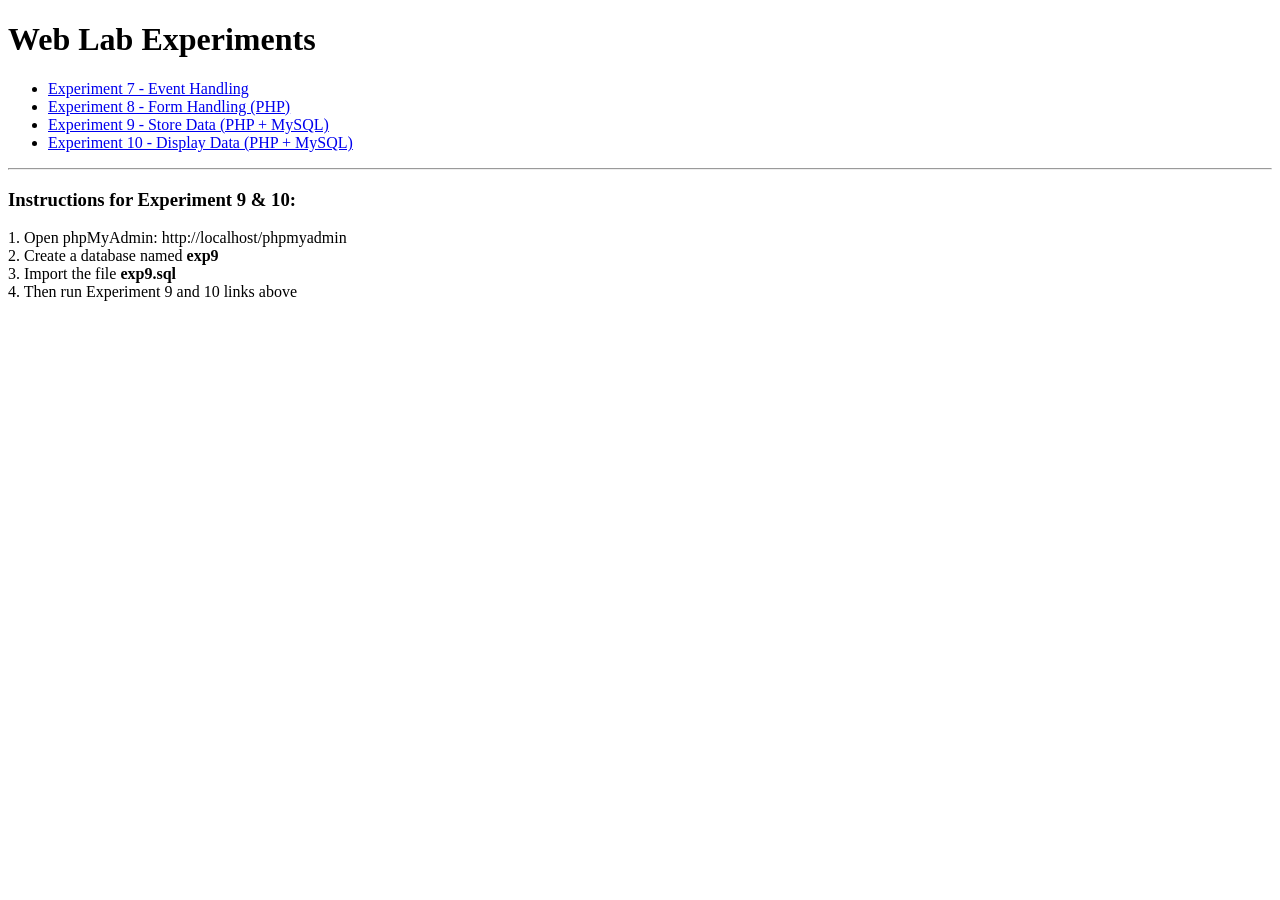
<file: WebLab/index.html>
<!DOCTYPE html>
<html>
<head>
    <title>Web Lab Experiments</title>
</head>
<body>

<h1>Web Lab Experiments</h1>

<ul>
    <li><a href="exp7/index.html">Experiment 7 - Event Handling</a></li>

    <li><a href="exp8/form.html">Experiment 8 - Form Handling (PHP)</a></li>

    <li><a href="exp9/form.html">Experiment 9 - Store Data (PHP + MySQL)</a></li>

    <li><a href="exp10/display.php">Experiment 10 - Display Data (PHP + MySQL)</a></li>
</ul>

<hr>

<h3>Instructions for Experiment 9 & 10:</h3>
<p>
1. Open phpMyAdmin: http://localhost/phpmyadmin <br>
2. Create a database named <b>exp9</b> <br>
3. Import the file <b>exp9.sql</b> <br>
4. Then run Experiment 9 and 10 links above
</p>

</body>
</html>
</file>
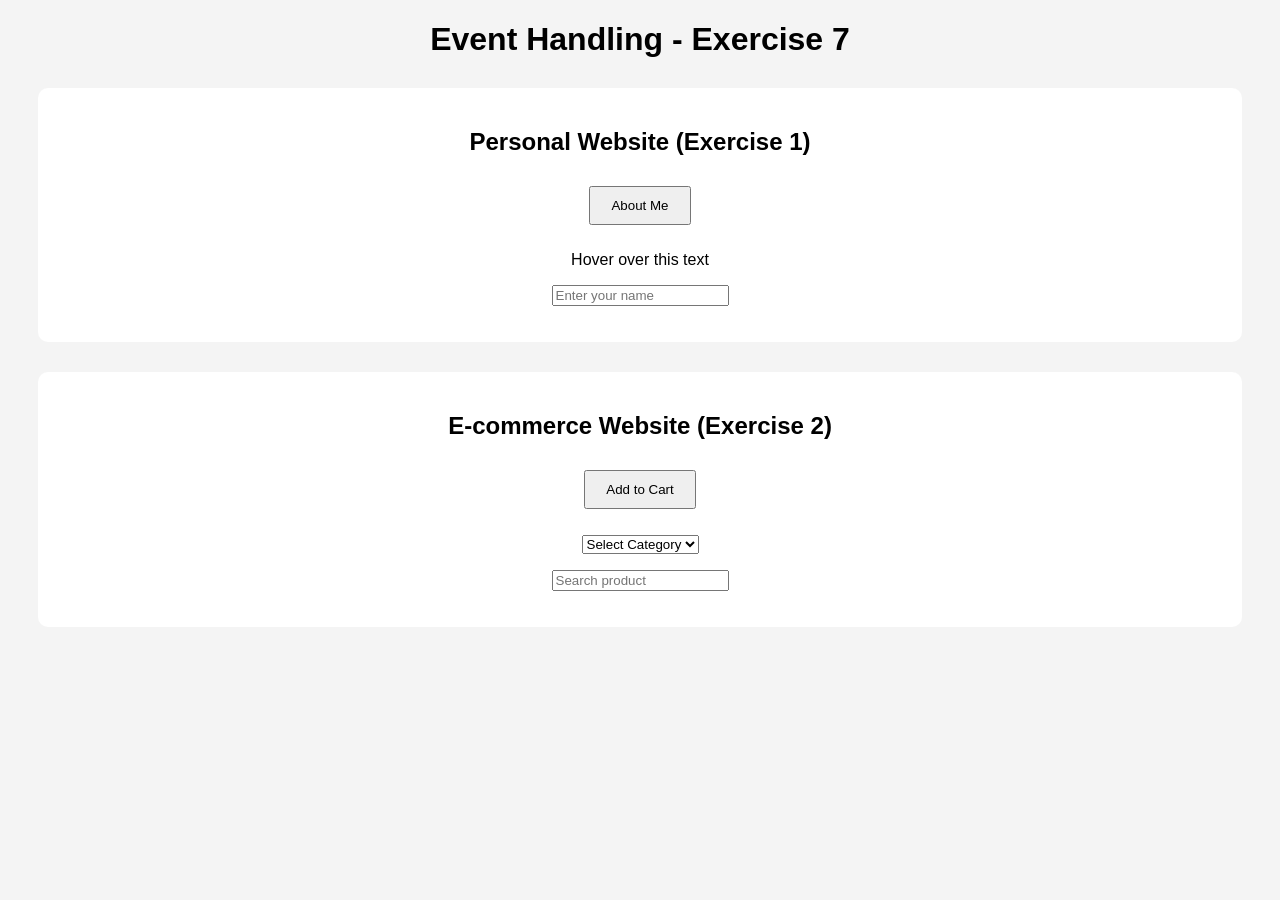
<file: WebLab/exp7/index.html>
<!DOCTYPE html>
<html>
<head>
    <title>Event Handling Experiment</title>
    <style>
        body {
            font-family: Arial;
            background-color: #f4f4f4;
            text-align: center;
        }
        .section {
            margin: 30px;
            padding: 20px;
            background: white;
            border-radius: 10px;
        }
        button {
            padding: 10px 20px;
            margin: 10px;
            cursor: pointer;
        }
    </style>
</head>

<body>

<h1>Event Handling - Exercise 7</h1>

<!-- ================= EXERCISE 1 ================= -->
<div class="section">
    <h2>Personal Website (Exercise 1)</h2>

    <!-- Button Click -->
    <button onclick="showAbout()">About Me</button>
    <p id="about"></p>

    <!-- Hover -->
    <p onmouseover="hoverText(this)" onmouseout="normalText(this)">
        Hover over this text
    </p>

    <!-- Input -->
    <input type="text" placeholder="Enter your name" onkeyup="showName(this.value)">
    <p id="name"></p>
</div>

<!-- ================= EXERCISE 2 ================= -->
<div class="section">
    <h2>E-commerce Website (Exercise 2)</h2>

    <!-- Add to Cart -->
    <button onclick="addToCart()">Add to Cart</button>
    <p id="cart"></p>

    <!-- Dropdown -->
    <select onchange="selectCategory(this.value)">
        <option value="">Select Category</option>
        <option value="Mobiles">Mobiles</option>
        <option value="Laptops">Laptops</option>
        <option value="Clothes">Clothes</option>
    </select>
    <p id="category"></p>

    <!-- Search -->
    <input type="text" placeholder="Search product" onkeyup="searchProduct(this.value)">
    <p id="search"></p>

</div>

<script>
/* Exercise 1 */
function showAbout() {
    document.getElementById("about").innerHTML = "Hello! This is my personal website.";
}

function hoverText(element) {
    element.innerHTML = "You are hovering!";
}

function normalText(element) {
    element.innerHTML = "Hover over this text";
}

function showName(value) {
    document.getElementById("name").innerHTML = "Welcome " + value;
}

/* Exercise 2 */
function addToCart() {
    document.getElementById("cart").innerHTML = "Item added to cart!";
}

function selectCategory(value) {
    document.getElementById("category").innerHTML = "Selected: " + value;
}

function searchProduct(value) {
    document.getElementById("search").innerHTML = "Searching for: " + value;
}
</script>

</body>
</html>
</file>
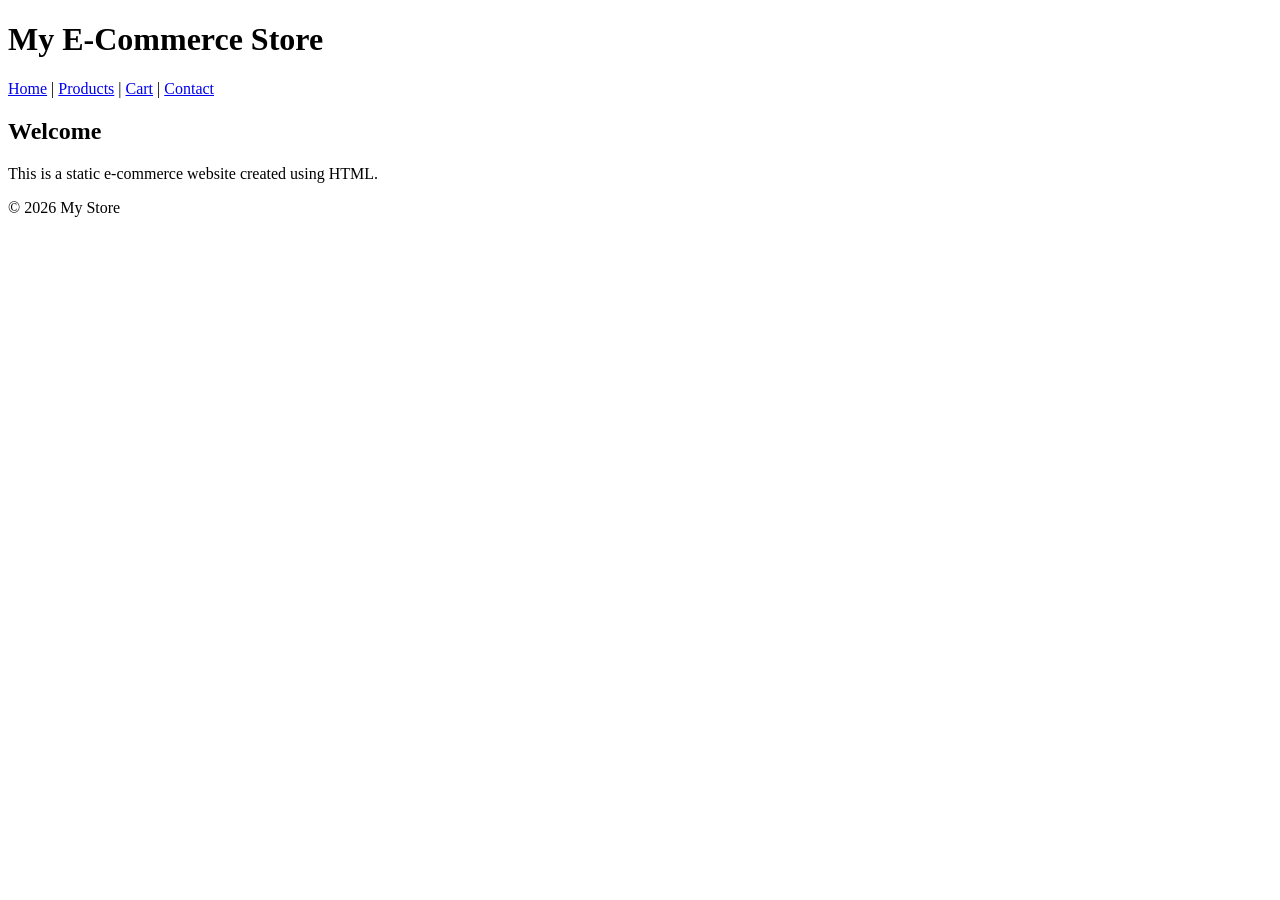
<file: Exp (1-6)/Exp 2/EXP2(1)/index.html>
<!DOCTYPE html>
<html>
<head>
    <title>E-Commerce Home</title>
</head>
<body>

<header>
    <h1>My E-Commerce Store</h1>
    <nav>
        <a href="index.html">Home</a> |
        <a href="products.html">Products</a> |
        <a href="cart.html">Cart</a> |
        <a href="contact.html">Contact</a>
    </nav>
</header>

<section>
    <h2>Welcome</h2>
    <p>This is a static e-commerce website created using HTML.</p>
</section>

<footer>
    <p>&copy; 2026 My Store</p>
</footer>

</body>
</html>
</file>
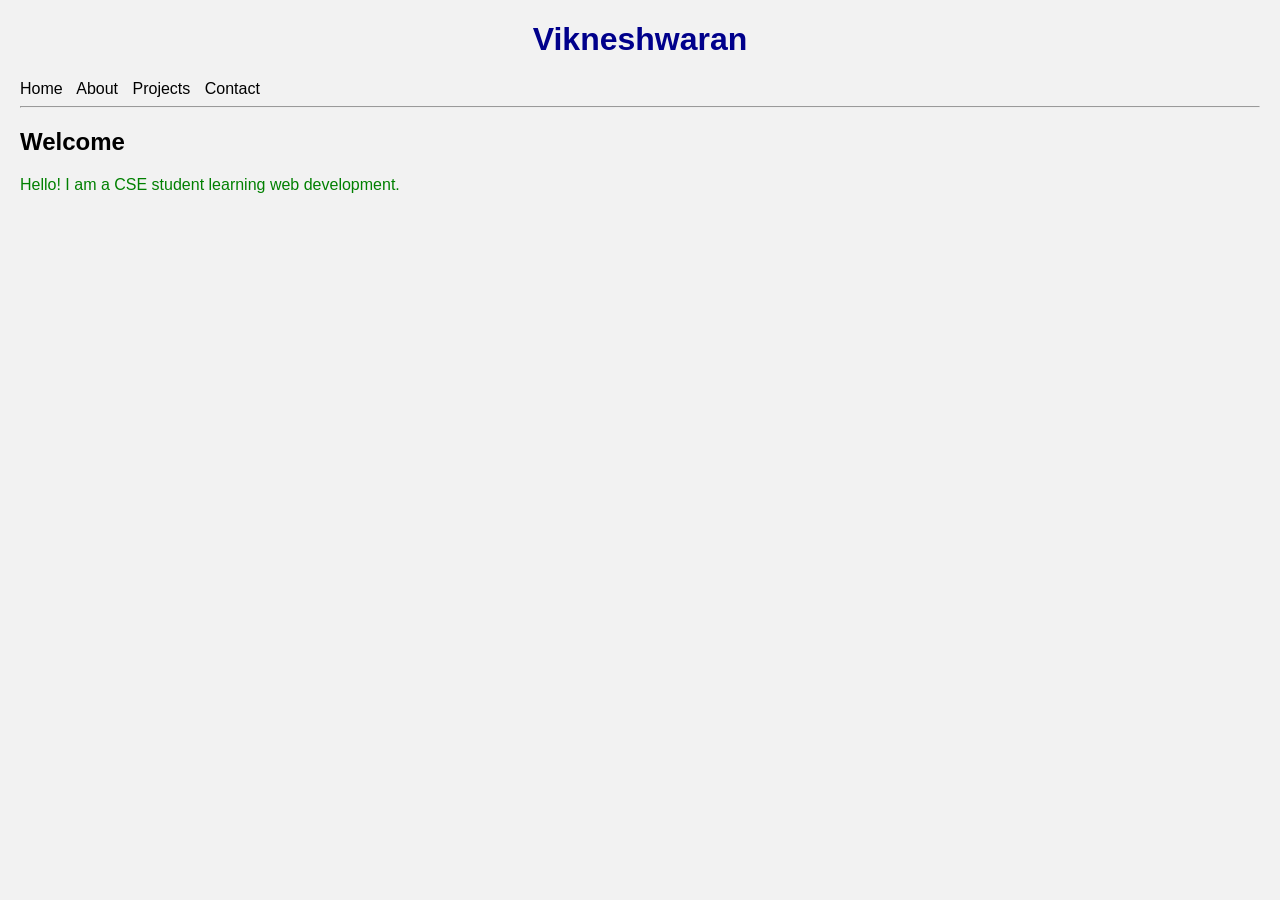
<file: Exp (1-6)/Exp 3/EXP3(1)/INDEX.HTML>
<!DOCTYPE html>
<html>
<head>
    <title>Home</title>

    <link rel="stylesheet" href="style.css">

 
    <style>
        p {
            color: green;
        }
    </style>
</head>

<body>

<h1 style="text-align: center;">Vikneshwaran</h1>

<nav>
    <a href="index.html">Home</a>
    <a href="about.html">About</a>
    <a href="projects.html">Projects</a>
    <a href="contact.html">Contact</a>
</nav>

<hr>

<section>
    <h2>Welcome</h2>
    <p>Hello! I am a CSE student learning web development.</p>
</section>



</body>
</html>
</file>
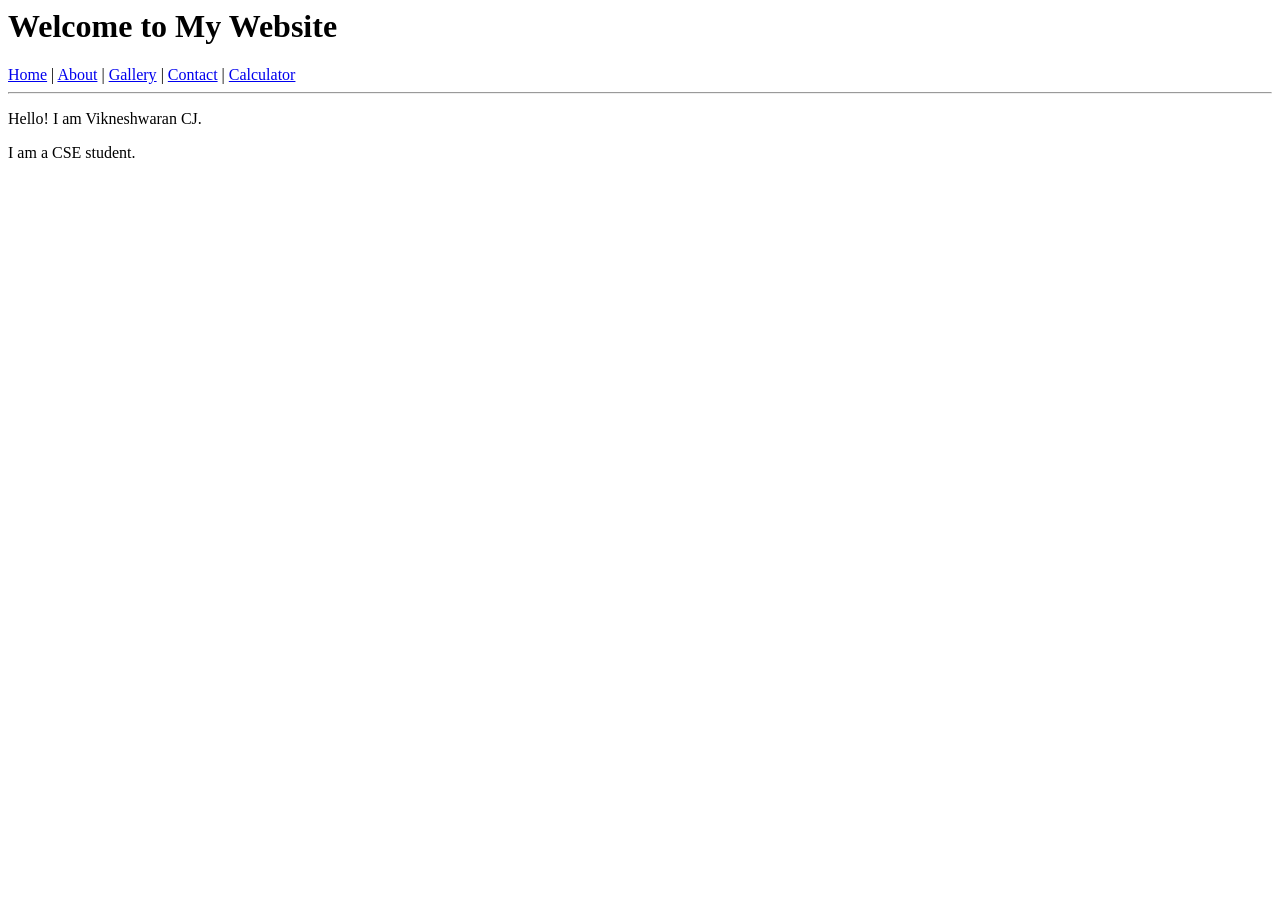
<file: Exp (1-6)/Exp 5/EXP 5(1)/INDEX.HTML>
<html>
<head>
<title>Home</title>
</head>

<body>

<h1>Welcome to My Website</h1>

<a href="index.html">Home</a> |
<a href="about.html">About</a> |
<a href="gallery.html">Gallery</a> |
<a href="contact.html">Contact</a> |
<a href="calculator.html">Calculator</a>

<hr>

<p>Hello! I am Vikneshwaran CJ.</p>
<p>I am a CSE student.</p>

</body>
</html>
</file>
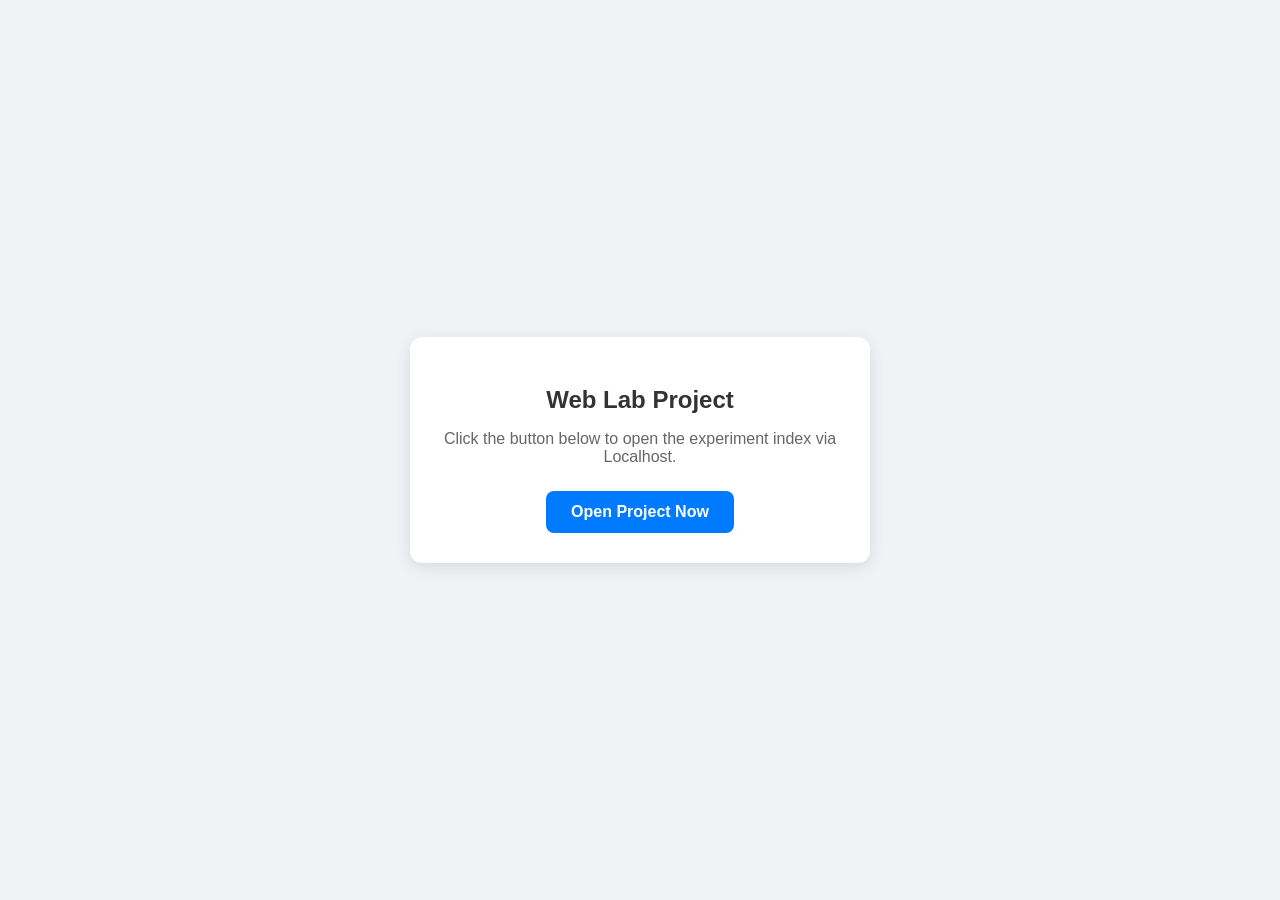
<file: WebLab/readmefirst.html>
<!DOCTYPE html>
<html lang="en">
<head>
    <meta charset="UTF-8">
    <meta name="viewport" content="width=device-width, initial-scale=1.0">
    <title>Project Access - Readme</title>
    <style>
        body {
            font-family: 'Segoe UI', Tahoma, Geneva, Verdana, sans-serif;
            display: flex;
            justify-content: center;
            align-items: center;
            height: 100vh;
            margin: 0;
            background-color: #f0f2f5;
        }
        .card {
            background: white;
            padding: 30px;
            border-radius: 12px;
            box-shadow: 0 4px 15px rgba(0,0,0,0.1);
            text-align: center;
            max-width: 400px;
        }
        h2 { color: #333; margin-bottom: 10px; }
        p { color: #666; margin-bottom: 25px; }
        .launch-btn {
            display: inline-block;
            background-color: #007bff;
            color: white;
            padding: 12px 25px;
            text-decoration: none;
            border-radius: 8px;
            font-weight: bold;
            transition: background 0.3s;
        }
        .launch-btn:hover {
            background-color: #0056b3;
        }
    </style>
</head>
<body>

    <div class="card">
        <h2>Web Lab Project</h2>
        <p>Click the button below to open the experiment index via Localhost.</p>
        
        <a href="http://localhost/WebLab/index.html" class="launch-btn">Open Project Now</a>
    </div>

</body>
</html>
</file>
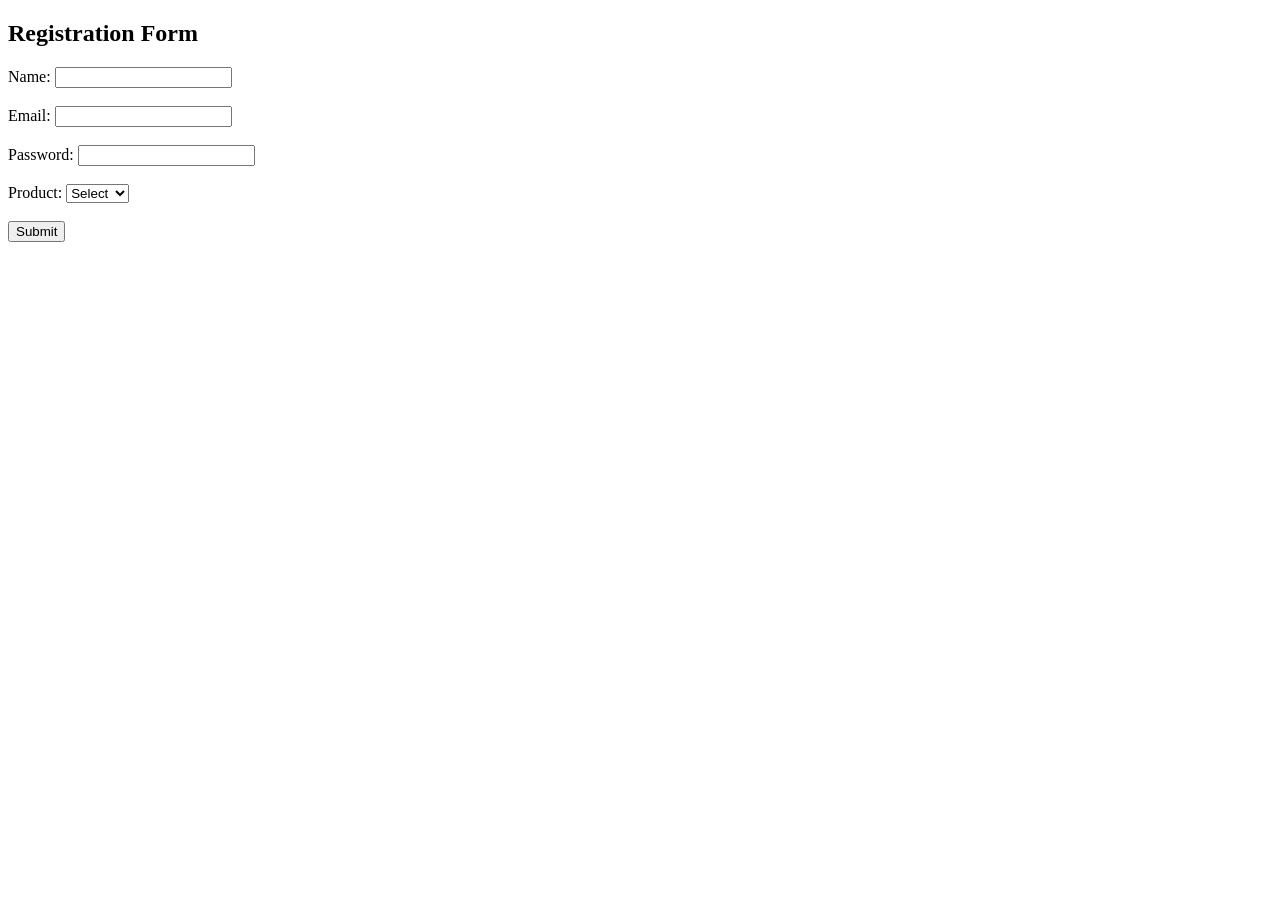
<file: WebLab/exp8/form.html>
<!DOCTYPE html>
<html>
<head>
    <title>Form Handling</title>
</head>
<body>

<h2>Registration Form</h2>

<form action="process.php" method="post">

    Name: <input type="text" name="name"><br><br>

    Email: <input type="text" name="email"><br><br>

    Password: <input type="password" name="password"><br><br>

    Product:
    <select name="product">
        <option value="">Select</option>
        <option value="Mobile">Mobile</option>
        <option value="Laptop">Laptop</option>
    </select><br><br>

    <input type="submit" value="Submit">

</form>

</body>
</html>
</file>
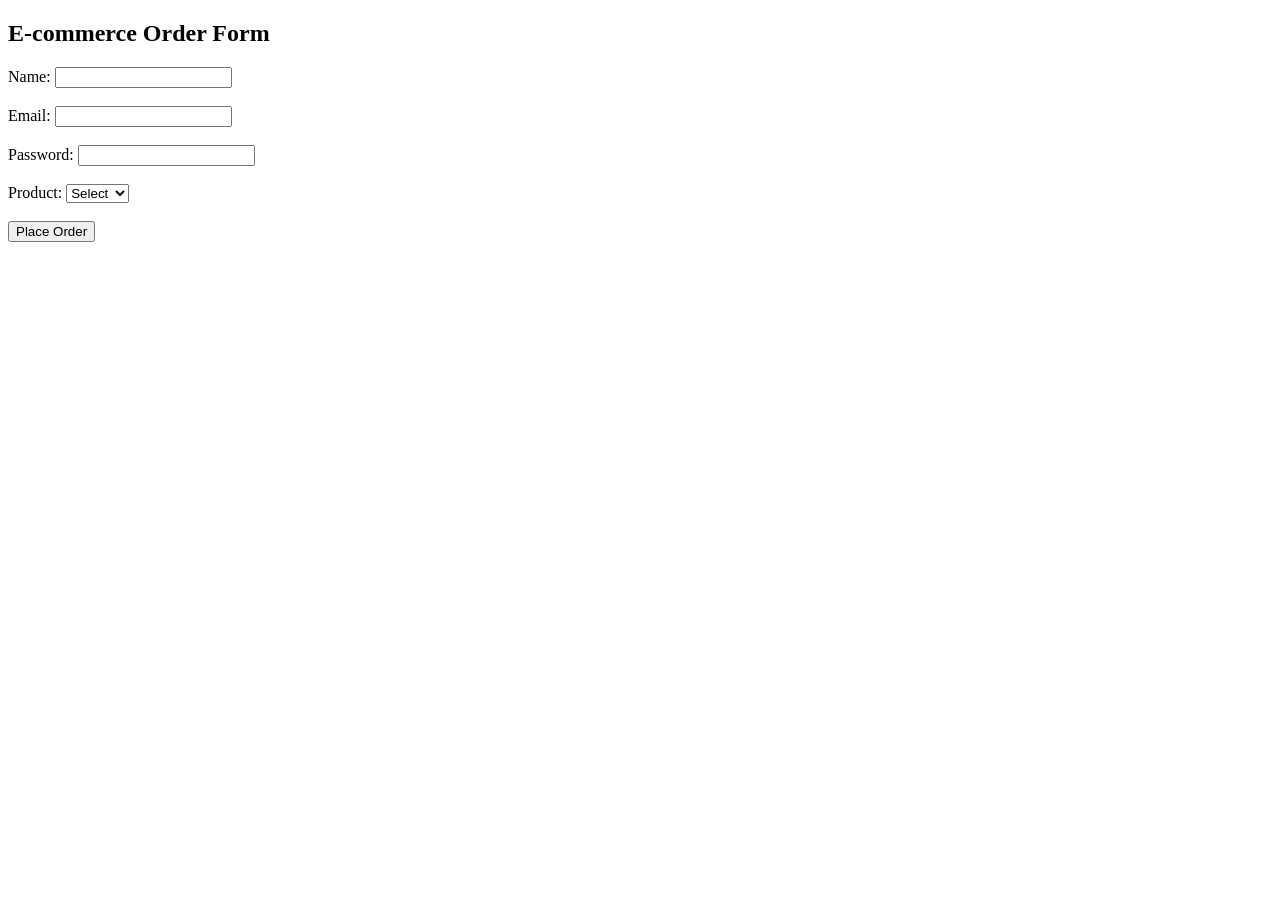
<file: WebLab/exp9/form.html>
<!DOCTYPE html>
<html>
<head>
    <title>E-commerce Order Form</title>
</head>
<body>

<h2>E-commerce Order Form</h2>

<form action="connect.php" method="post">

Name: <input type="text" name="name"><br><br>

Email: <input type="text" name="email"><br><br>

Password: <input type="password" name="password"><br><br>

Product:
<select name="product">
    <option value="">Select</option>
    <option value="Mobile">Mobile</option>
    <option value="Laptop">Laptop</option>
</select><br><br>

<input type="submit" value="Place Order">

</form>

</body>
</html>
</file>
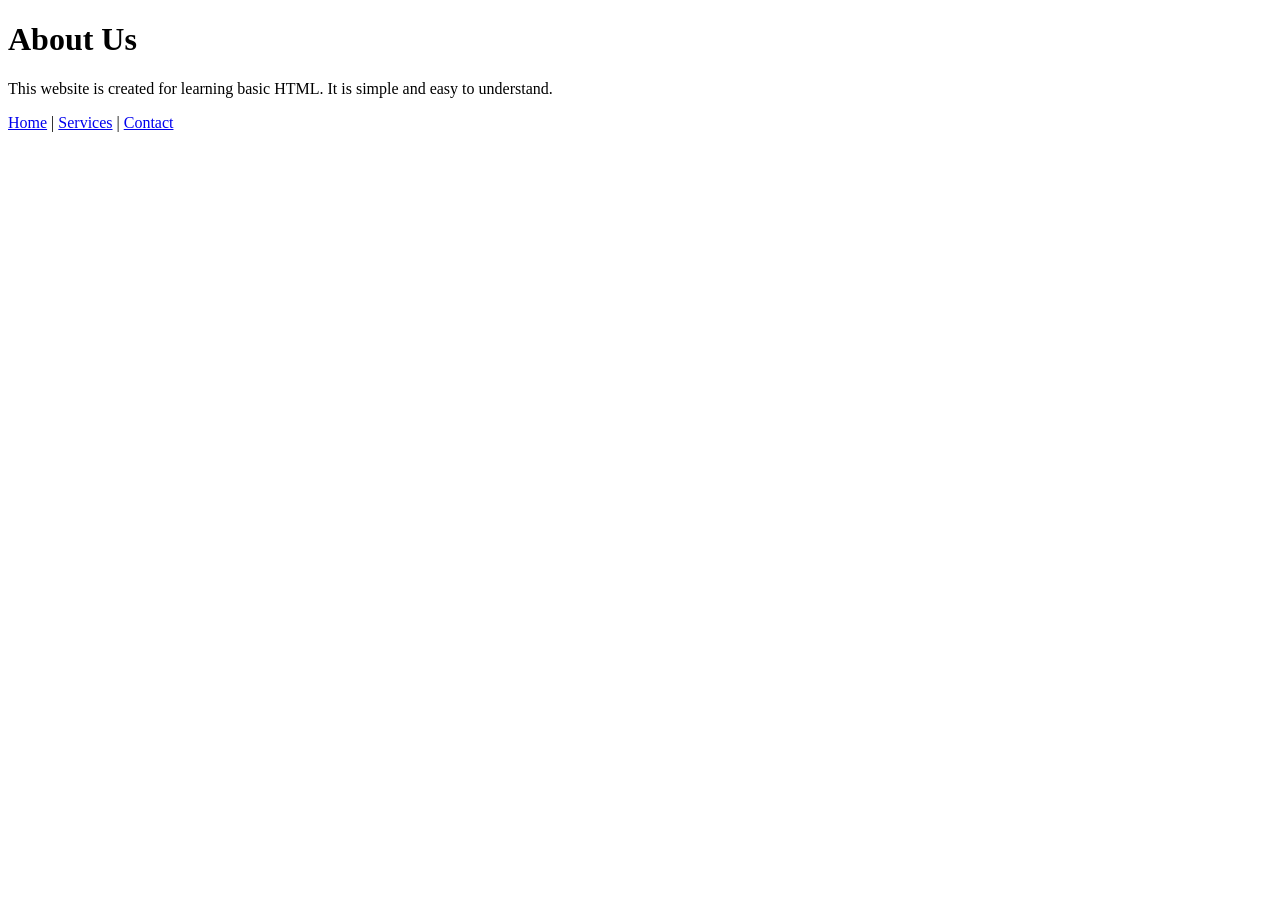
<file: Exp (1-6)/Exp 1/EXP(1)/ABOUTUS.html>
<!DOCTYPE html>
<html>
<head>
    <title>About Us</title>
</head>
<body>

<h1>About Us</h1>

<p>
    This website is created for learning basic HTML.
    It is simple and easy to understand.
</p>

<p>
    <a href="index.html">Home</a> |
    <a href="services.html">Services</a> |
    <a href="contact.html">Contact</a>
</p>

</body>
</html>
</file>
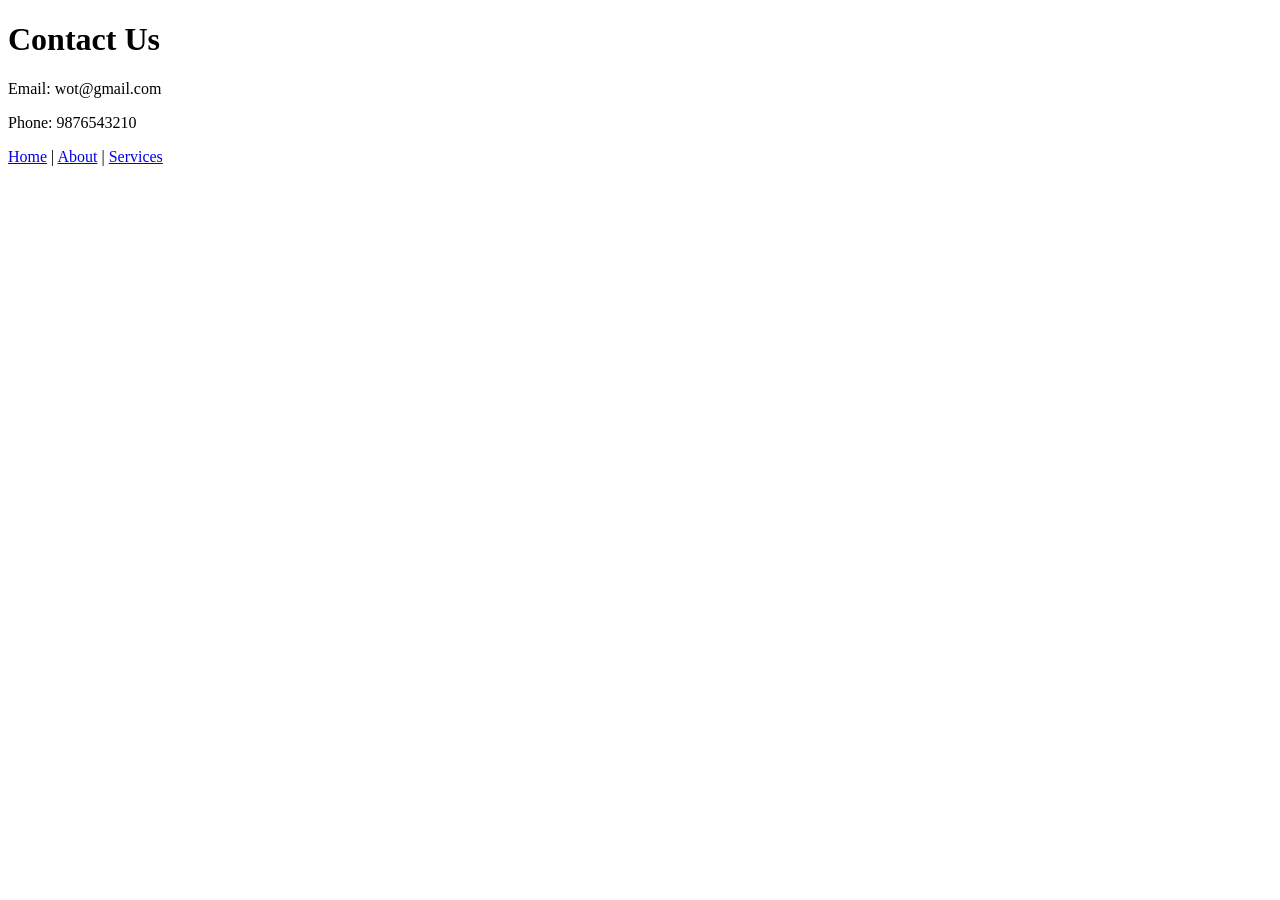
<file: Exp (1-6)/Exp 1/EXP(1)/CONTACT.html>
<!DOCTYPE html>
<html>
<head>
    <title>Contact Us</title>
</head>
<body>

<h1>Contact Us</h1>

<p>Email: wot@gmail.com</p>
<p>Phone: 9876543210</p>

<p>
    <a href="index.html">Home</a> |
    <a href="about.html">About</a> |
    <a href="services.html">Services</a>
</p>

</body>
</html>
</file>
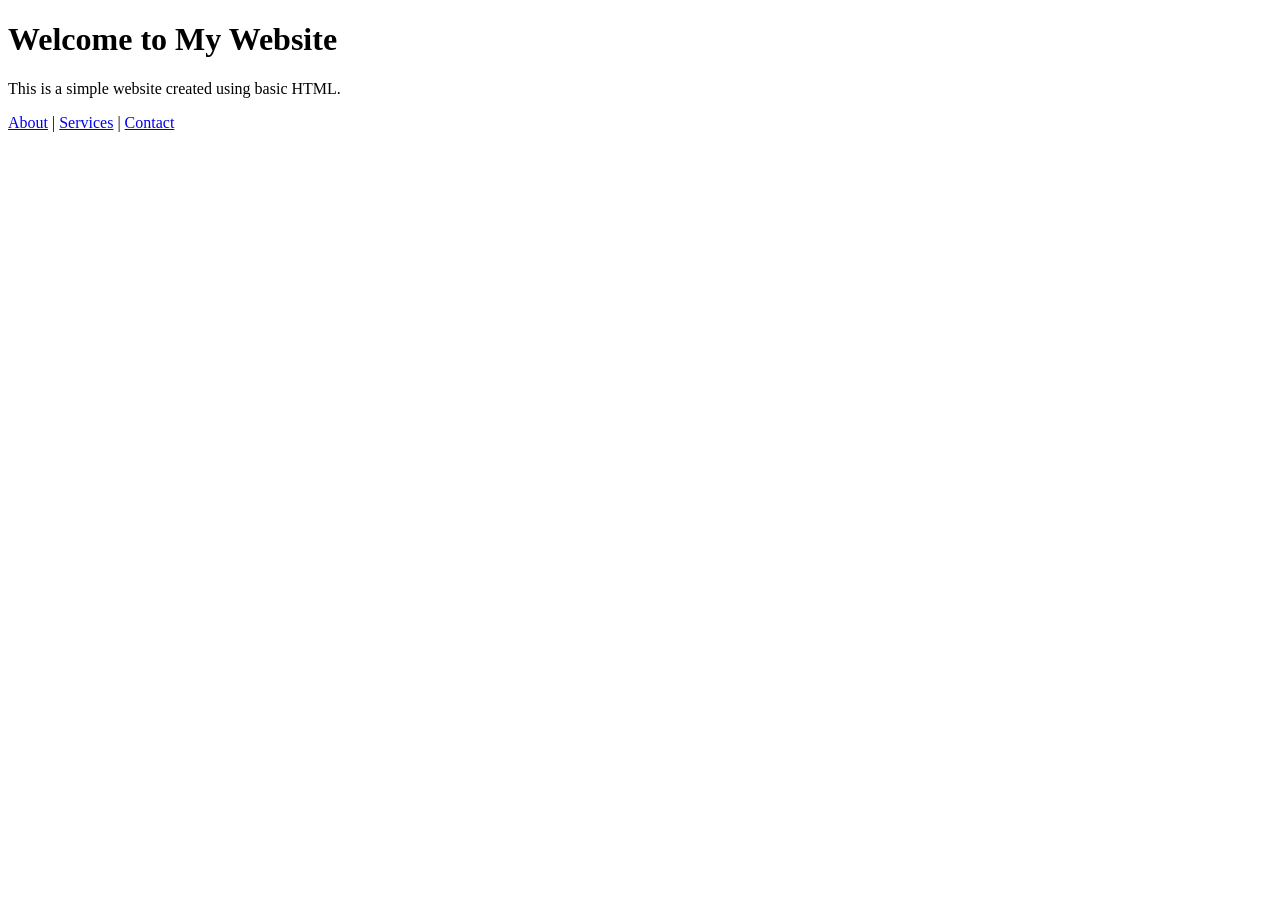
<file: Exp (1-6)/Exp 1/EXP(1)/HOME.html>
<!DOCTYPE html>
<html>
<head>
    <title>My Simple Website</title>
</head>
<body>

<h1>Welcome to My Website</h1>

<p>This is a simple website created using basic HTML.</p>

<p>
    <a href="about.html">About</a> |
    <a href="services.html">Services</a> |
    <a href="contact.html">Contact</a>
</p>

</body>
</html>
</file>
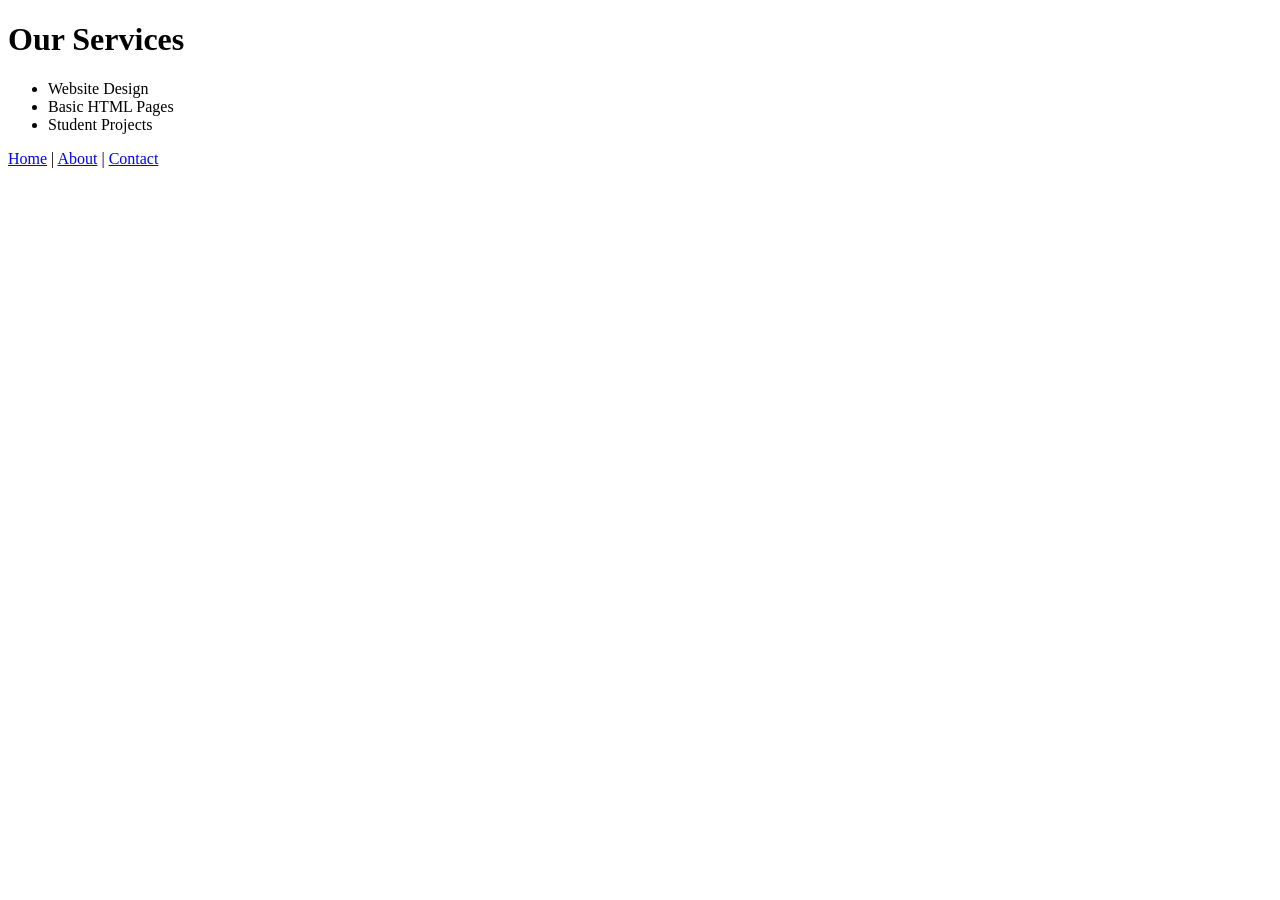
<file: Exp (1-6)/Exp 1/EXP(1)/SERVICES.html>
<!DOCTYPE html>
<html>
<head>
    <title>Our Services</title>
</head>
<body>

<h1>Our Services</h1>

<ul>
    <li>Website Design</li>
    <li>Basic HTML Pages</li>
    <li>Student Projects</li>
</ul>

<p>
    <a href="index.html">Home</a> |
    <a href="about.html">About</a> |
    <a href="contact.html">Contact</a>
</p>

</body>
</html>
</file>
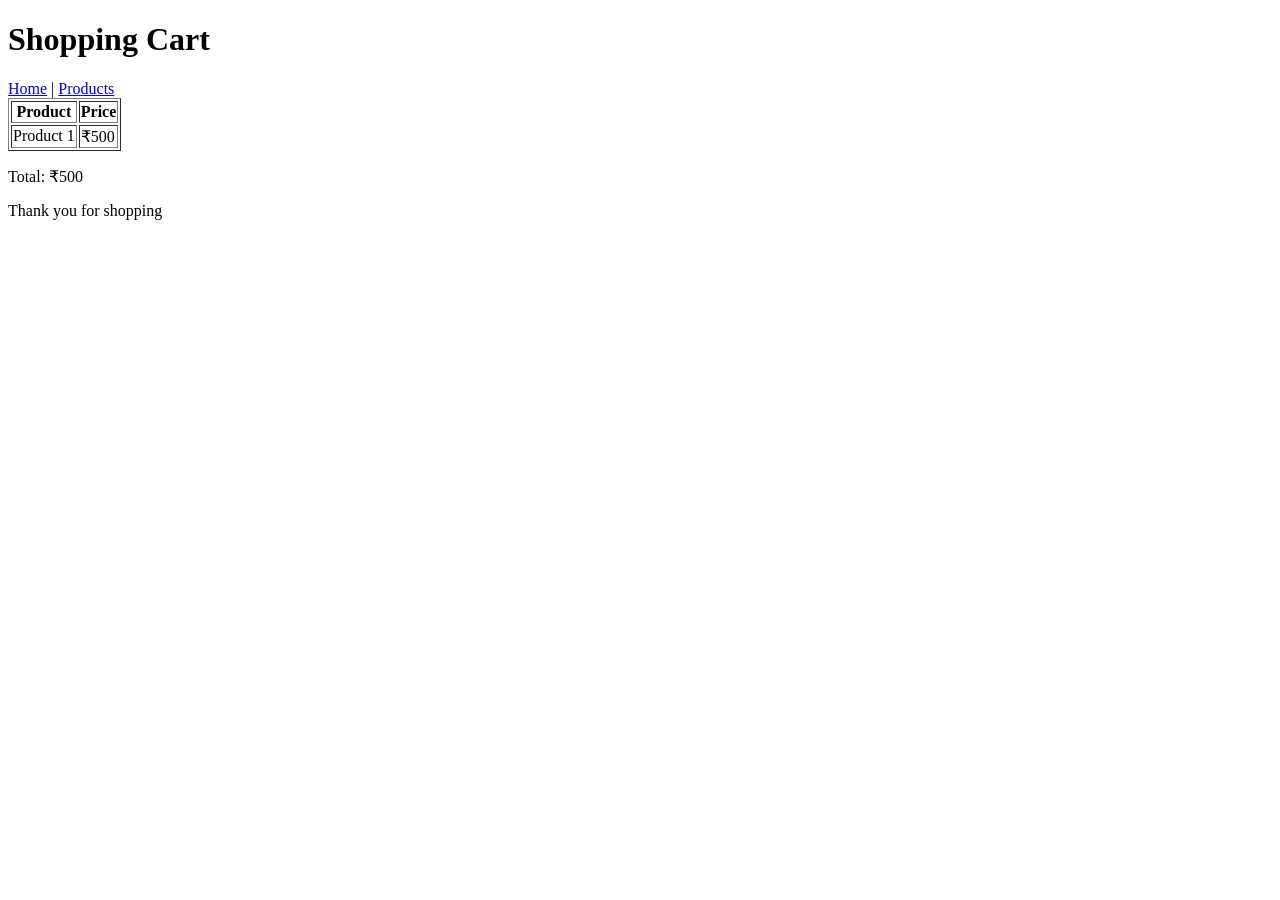
<file: Exp (1-6)/Exp 2/EXP2(1)/cart.html>
<!DOCTYPE html>
<html>
<head>
    <title>Cart</title>
</head>
<body>

<header>
    <h1>Shopping Cart</h1>
    <nav>
        <a href="index.html">Home</a> |
        <a href="products.html">Products</a>
    </nav>
</header>

<section>
<table border="1">
    <tr>
        <th>Product</th>
        <th>Price</th>
    </tr>
    <tr>
        <td>Product 1</td>
        <td>₹500</td>
    </tr>
</table>
</section>

<aside>
    <p>Total: ₹500</p>
</aside>

<footer>
    <p>Thank you for shopping</p>
</footer>

</body>
</html>
</file>
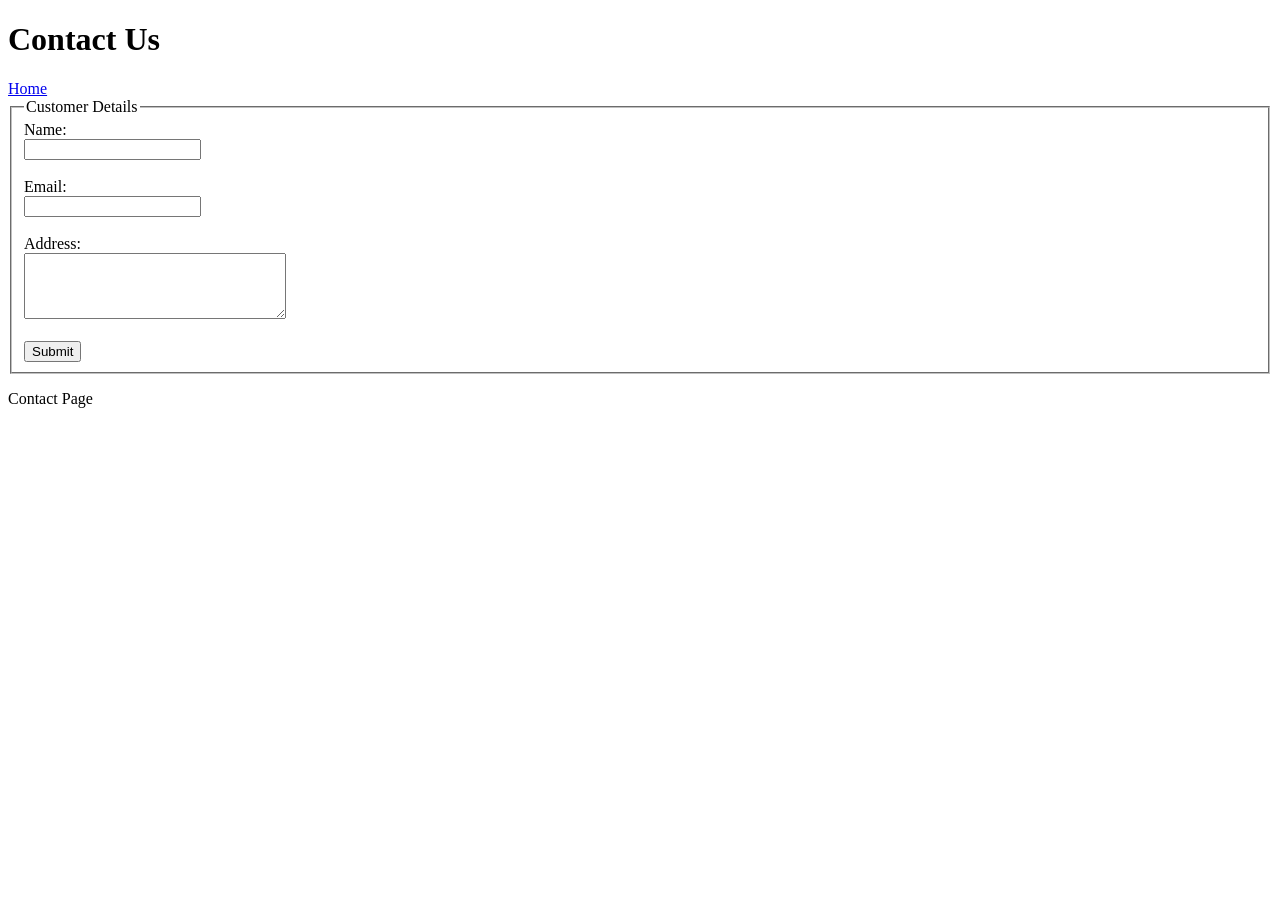
<file: Exp (1-6)/Exp 2/EXP2(1)/contact.html>
<!DOCTYPE html>
<html>
<head>
    <title>Contact</title>
</head>
<body>

<header>
    <h1>Contact Us</h1>
    <nav>
        <a href="index.html">Home</a>
    </nav>
</header>

<section>
<form>
    <fieldset>
        <legend>Customer Details</legend>

        Name:<br>
        <input type="text"><br><br>

        Email:<br>
        <input type="email"><br><br>

        Address:<br>
        <textarea rows="4" cols="30"></textarea><br><br>

        <input type="submit" value="Submit">
    </fieldset>
</form>
</section>

<footer>
    <p>Contact Page</p>
</footer>

</body>
</html>
</file>
<file: Exp (1-6)/Exp 3/EXP3(1)/style.css>
body {
    font-family: Arial;
    margin: 20px;
    background-color: #f2f2f2;
}

h1 {
    color: darkblue;
}

nav a {
    margin-right: 10px;
    text-decoration: none;
    color: black;
}

footer {
    text-align: center;
    margin-top: 20px;
}
</file>
